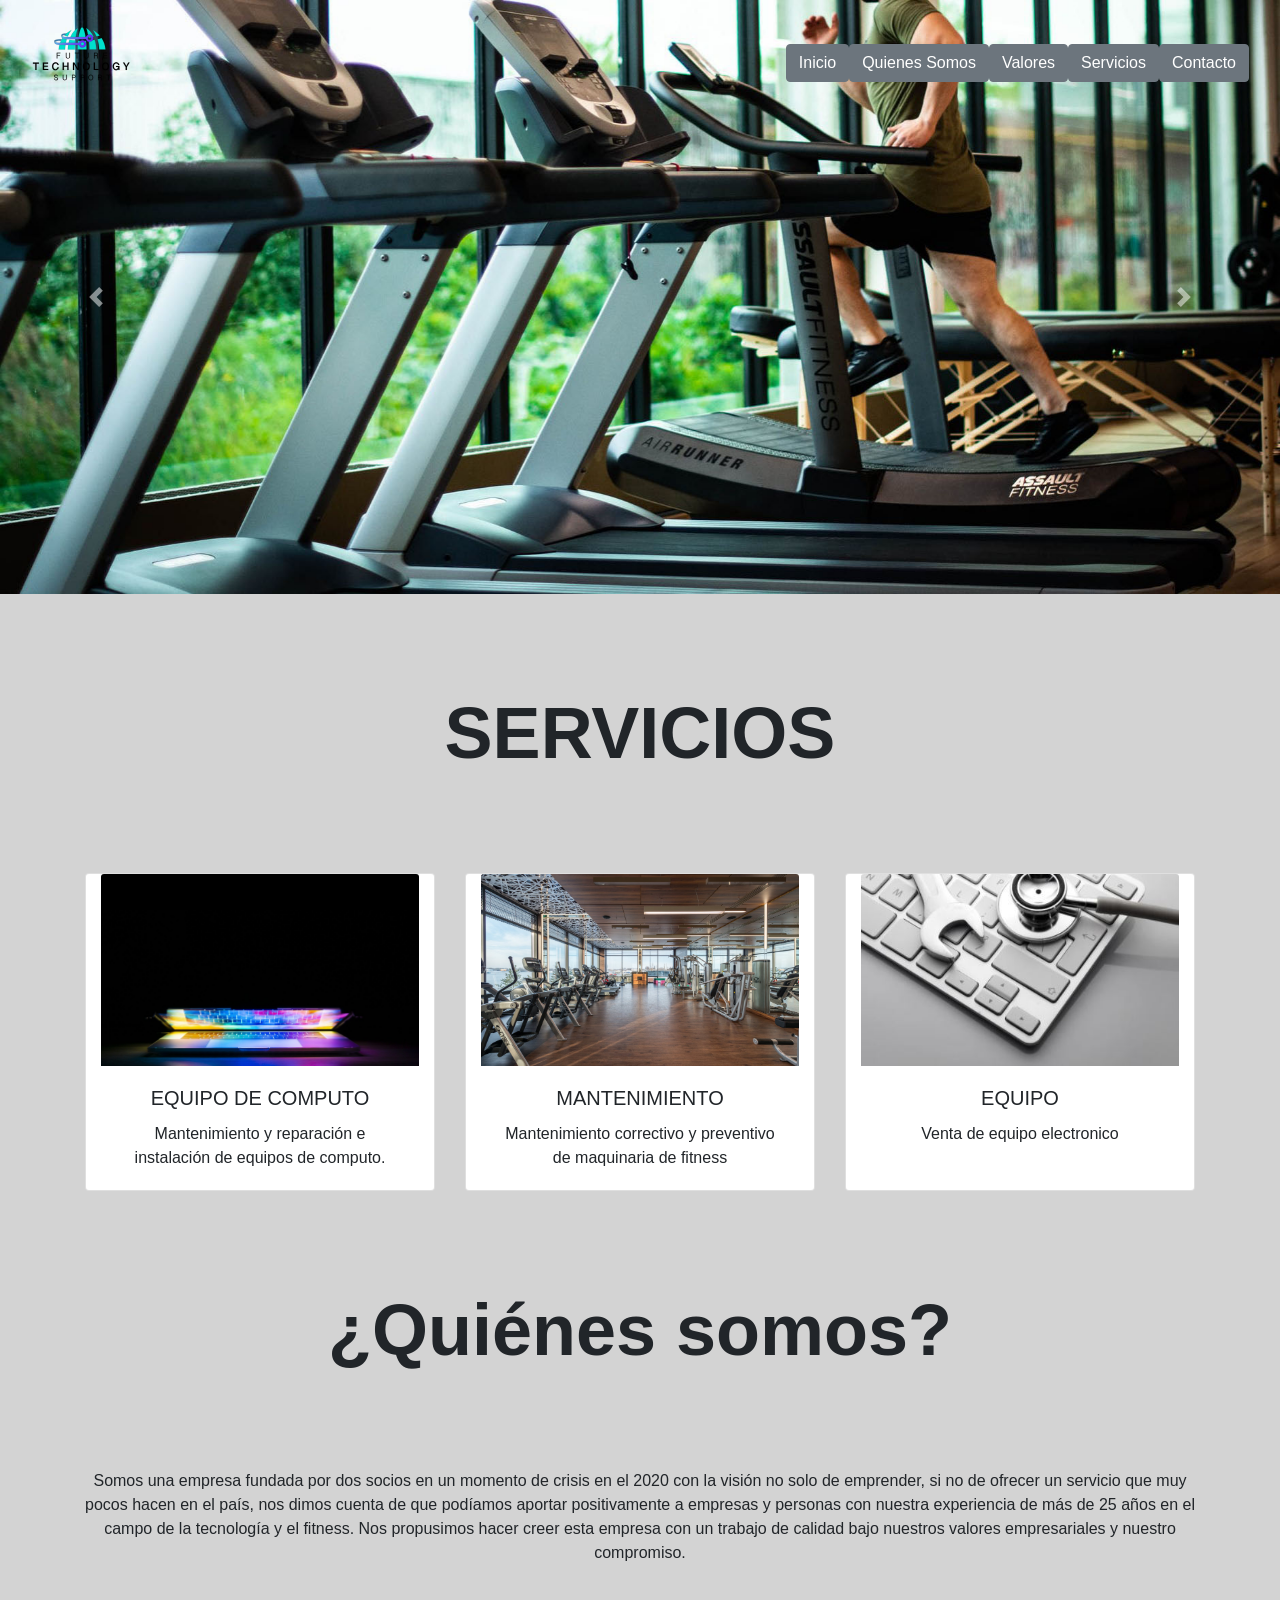
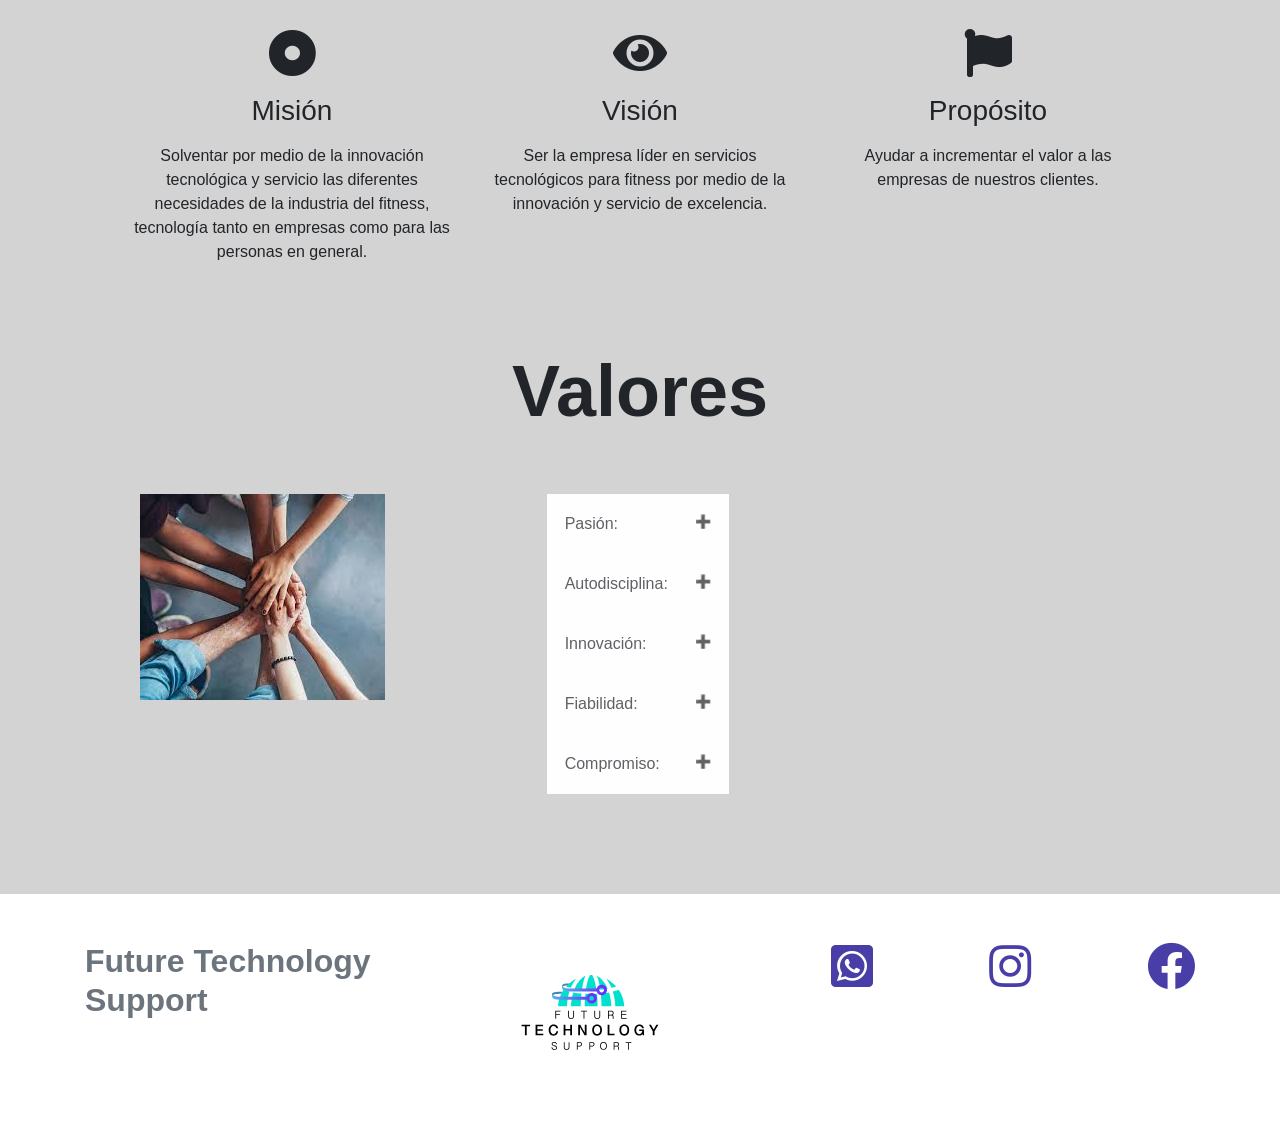
<file: index.html>
<!doctype html>
<html lang="es">
<head>
  
  <!-- Required meta tags -->
  <meta charset="utf-8">
  <link rel="shortcut icon" href="assets/img/ftslogo2.svg" type="image/x-icon">
  <meta name="viewport" content="width=device-width, initial-scale=1, shrink-to-fit=no">

  <!-- Fuentes de google fonts -->
  <link rel="preconnect" href="https://fonts.gstatic.com">
  <link href="https://fonts.googleapis.com/css2?family=Open+Sans:wght@300;600&display=swap" rel="stylesheet">
  
  
  <!-- se vincula la hoja de estilos CSS -->
  <link rel="stylesheet" href="assets/css/styles.css">
  
  <!-- Bootstrap CSS -->
  <link rel="stylesheet" href="https://cdn.jsdelivr.net/npm/bootstrap@4.5.3/dist/css/bootstrap.min.css" integrity="sha384-TX8t27EcRE3e/ihU7zmQxVncDAy5uIKz4rEkgIXeMed4M0jlfIDPvg6uqKI2xXr2" crossorigin="anonymous">
  
  <link rel="stylesheet" href="https://use.fontawesome.com/releases/v5.6.3/css/all.css" integrity="sha384-UHRtZLI+pbxtHCWp1t77Bi1L4ZtiqrqD80Kn4Z8NTSRyMA2Fd33n5dQ8lWUE00s/" crossorigin="anonymous">
  
  <!-- Bootstrap CSS -->
  
  <link rel="preconnect" href="https://fonts.gstatic.com"><link href="https://fonts.googleapis.com/css2?family=Open+Sans:wght@300;600&display=swap" rel="stylesheet">
  



  
  <title>Future Technology Support</title>
 
  

</head>
<body style="background-color:lightgrey";>
 
  

    
    <!-- Barra de Navegación -->
    <nav class="navbar navbar-expand-lg navbar-dark bg-transparent fixed-top "> <!-- cambia el color de fondo de la barra -->
      <div class="container-fluid text-secondary"> <!-- mete un cuadro dentro de la barra de navegacion -->
        <a class="navbar-brand" href=""><img src="assets/img/logo.svg" alt="logo"  height= "100"></a> <!-- el logo  -->
        <button class="navbar-toggler" type="button" data-toggle="collapse" data-target="#navbarNav" aria-controls="navbarNav" aria-expanded="false" aria-label="Toggle navigation">
          <span class="navbar-toggler-icon"></span>
        </button>
        <div class="collapse navbar-collapse" id="navbarNav">
          <ul class="navbar-nav ml-auto"> <!-- esta linea corre las opciones de navegacion a la derecha -->
            <li class="nav-item "> <!-- la clase active resalta el menu cuando se coloca -->
              <a class="btn btn-secondary"   href="">Inicio <span class="sr-only">(current)</span></a>
            </li>
            <li class="nav-item">
              <a class="btn btn-secondary"  href="#about">Quienes Somos</a>
            </li>
            <li class="nav-item">
              <a class="btn btn-secondary"   href="#values">Valores</a>
            </li>
            <li class="nav-item">
              <a class="btn btn-secondary"  href="#works">Servicios</a></li>
              <li class="nav-item"><li class="nav-item"></li>
              <a button class="btn btn-secondary" NAME="Boton1" VALUE="Abrir" onClick="window.open('assets/form/form.html', 'Form', 
                    'top=100, left=400, width=600, height=600, location=no, status=yes, ' +
                    'toolbar=no, menubar=no, scrollbars=no, resizable=no')">Contacto</a>
              </li>
            
          </ul>
        </div>
      </div>
    </nav>
    
    
    <!-- Inicio de Carrusel con Boostrap Version-->
    
    
    
    <div id="carouselExampleControls container-fluid" class="carousel slide" data-ride="carousel">
      <div class="carousel-inner">
        <div class="carousel-item active">
          <img src="assets/img/bg-cam.jpeg" class="d-block w-100" alt="...">
        </div>
        <div class="carousel-item">
          <img src="assets/img/bg-hero.jpg" class="d-block w-100" alt="...">
        </div>
        <div class="carousel-item">
          <img src="assets/img/bg-intensa.JPG" class="d-block w-100" alt="...">
        </div>
      </div>
      <a class="carousel-control-prev" href="#carouselExampleControls" role="button" data-slide="prev">
        <span class="carousel-control-prev-icon" aria-hidden="true"></span>
        <span class="sr-only">Anterior</span>
      </a>
      <a class="carousel-control-next" href="#carouselExampleControls" role="button" data-slide="next">
        <span class="carousel-control-next-icon" aria-hidden="true"></span>
        <span class="sr-only">Siguiente</span>
      </a>
    </div>
    
    
    <!-- esta section contiene los cards-->

  <section class= "container text-center" id="works"> 

    <div class="trabajos">
      <h2 class="display-3 font-weight-bold p-5 my-5">SERVICIOS</h2>
      <div class="card-deck">
        <div class="card col-12 col-lg-4">
          <img
          class="card-img-top"
          src="assets/img/foto1.jpg"
          alt=""
          />
          <div class="card-body">
            <h5 class="card-title">EQUIPO DE COMPUTO<br /></h5>
            <p class="card-text">
              Mantenimiento y reparación e instalación de equipos de computo.
            </p>
          </div>
        </div>
        <div class="card col-12 col-lg-4">
          <img
          class="card-img-top"
          src="assets/img/foto2.jpeg"
          alt=""
          />
          <div class="card-body">
            <h5 class="card-title">MANTENIMIENTO</h5>
            <p class="card-text">
              Mantenimiento correctivo y preventivo  de maquinaria de fitness
            </p>
          </div>
        </div>
        <div class="card col-12 col-lg-4">
          <img
          class="card-img-top"
          src="assets/img/foto3.JPG"
          alt=""
          />
          <div class="card-body">
            <h5 class="card-title">EQUIPO</h5>
            <p class="card-text">
              Venta de equipo electronico 
            </p>
          </div>
        </div>
      </div>
    </div>
  </section>
    
     <!-- en esta seccion finalizan los  cards-->
      
      
      
      
      <!-- esta section contiene los iconos -->
  <section class="container text-center" id="about">
    <h2 class="display-3 font-weight-bold p-5 my-5">¿Quiénes somos?</h2>
    <p>Somos una empresa fundada por dos socios en un momento de crisis en el 2020 con la visión no solo de emprender, 
      si no de ofrecer un servicio que muy pocos hacen en el país, nos dimos cuenta de que podíamos aportar positivamente 
      a empresas y personas con nuestra experiencia de más de 25 años en el campo de la tecnología y el fitness.
       Nos propusimos hacer creer esta empresa con un trabajo de calidad bajo nuestros valores empresariales y nuestro compromiso.  </p>
    <div class="row p-5">
      <div class="col-sm">
        <i class="fas fa-dot-circle fa-3x"></i>
        <h3 class="my-3">Misión</h3>
        <p class="my-3">Solventar por medio de la innovación tecnológica y servicio las diferentes necesidades 
          de la industria del fitness, 
          tecnología tanto en empresas como para las personas en general.</p>
      </div>
      <div class="col-sm">
        <i class="fas fa-eye fa-3x"></i>
        <h3 class="my-3">Visión</h3>
        <p class="my-3">Ser la empresa líder en servicios tecnológicos para fitness por medio de la innovación y servicio de excelencia.</p>
      </div>
      <div class="col-sm">
        <i class="fas fa-flag fa-3x"></i>
        <h3 class="my-3">Propósito</h3>
        <p class="my-3">Ayudar a incrementar el valor a las empresas de nuestros clientes.</p>
      </div>
    </div>
  </section>




<!-- Inicio Valores--> 

 

<h2 class="display-3 font-weight-bold p-1 my-3 container text-center" id="values">Valores</h2>


<section class="values_menu ">
  
  <div class="left-image">

  <div class="row">

    <div class="col-sm-4">
      <div class="left-image">
        <img src="assets/img/values1.jpg" alt="" />
      </div>
    </div>

    <div class="col-sm-6">
      <div class="right-text">
        
          <button class="accordion">Pasión:</button>
          <div class="panel">
            <p>La energía positiva que sentimos al realizar todas las cosas
               para servir a nuestros clientes y así hacer crecer la empresa.</p>
            
          </div>
        
          <button class="accordion">Autodisciplina:</button>
          <div class="panel">
            <p>Hacemos las cosas en el tiempo y de la forma que corresponde. </p>
          </div>
        
          <button class="accordion">Innovación:</button>
          <div class="panel">
            <p>Crecemos constantemente hacia un futuro autentico de calidad</p>
          </div>
        
          <button class="accordion">Fiabilidad:</button>
          <div class="panel">
            <p>Cumplimos lo que prometemos a nuestros clientes, proveedores, colaboradores y socios</p>
          </div>
        
          <button class="accordion">Compromiso:</button>
          <div class="panel">
            <p>Hacemos las cosas con excelencia</p>
          </div>
        
        </div>
    </div>
  </div>
</div>

</section>


<!-- terminan seccion de valores-->  

      
      
      <!-- esta seccion contiene el footer-->

      <footer class="container-fluid bg-white px-5 py-5 text-light">

        <section class="icons-section d-flex align-items-centertext-white">

          <div class="container">
              <div class="row ">
                        <div class="col-4">
                        <h2 class="font-weight-bold text-secondary">
                          Future Technology Support
                        </h2>
                      </div>
      
      
                <div class="col-8">
                      <div class="d-flex justify-content-between">
                        
                        <a class="footer-brand" ><img src="assets/img/ftslogo.svg" alt="logo" width="250"></a>
                        <a href="https://api.whatsapp.com/send?phone=5068931-6181" target="blank" data-toggle="tooltip" data-placement="top" title="Buscanos en Whatssap" ><i class="fab fa-whatsapp-square fa-3x pl-2" style="color:#493ea7"></i></a>
                        <a href="https://www.instagram.com/ftscr506/?hl=es" target="blank" data-toggle="tooltip" data-placement="top" title="Buscanos en Instagram" ><i class="fab fa-instagram fa-3x pl-2" style="color:#493ea7"></i></a>
                        <a href="https://www.facebook.com/Future-Technology-Support-100660019009454/?ti=as" target="blank" data-toggle="tooltip" data-placement="top" title="Buscanos en Facebook" ><i class="fab fa-facebook fa-3x pl-2" style="color:#493ea7"></i></a>
                        
                      </div>

                    </div>
                </div>
            </div>
        </section>
              
      </footer>

<!-- esta seccion contiene el footer-->

        
        
<!-- Optional JavaScript; choose one of the two! -->
  
  <!-- Option 1: jQuery and Bootstrap Bundle (includes Popper) -->
  <script src="https://code.jquery.com/jquery-3.5.1.js" integrity="sha256-QWo7LDvxbWT2tbbQ97B53yJnYU3WhH/C8ycbRAkjPDc=" crossorigin="anonymous"></script>
  <script src="https://cdn.jsdelivr.net/npm/bootstrap@4.5.3/dist/js/bootstrap.bundle.min.js" integrity="sha384-ho+j7jyWK8fNQe+A12Hb8AhRq26LrZ/JpcUGGOn+Y7RsweNrtN/tE3MoK7ZeZDyx" crossorigin="anonymous"></script>
  <script src="assets/js/index.js"></script>
  <!-- jQuery libraria incluida -->
  <script src="https://ajax.googleapis.com/ajax/libs/jquery/3.2.0/jquery.min.js"></script>
  
  <script type='text/javascript'>
    $(function(){
        $(document).bind("contextmenu",function(e){
            return false;
        });
    });
    </script>
  
</body>
</html>
</file>
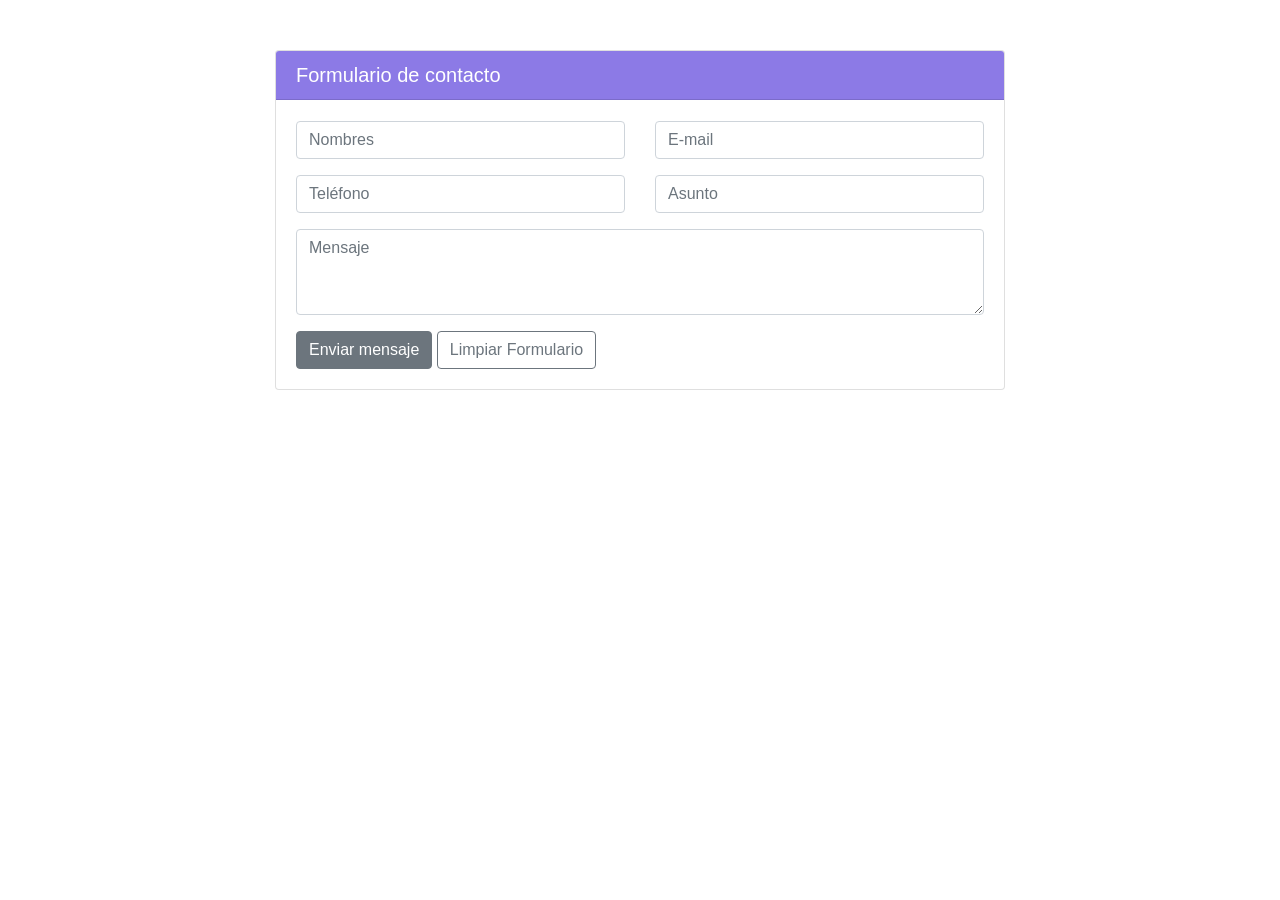
<file: assets/form/form.html>
<!DOCTYPE html>
<html lang="en">
<head>
    <meta charset="UTF-8">
    <meta name="viewport" content="width=device-width, initial-scale=1.0">
    <meta http-equiv="X-UA-Compatible" content="ie=edge">
    <title>Formulario de contacto</title>
    <link rel="stylesheet" href="https://maxcdn.bootstrapcdn.com/bootstrap/4.0.0/css/bootstrap.min.css">
</head>
<body>
 
    <!-- ajax contact form -->
    <section style="margin-top: 50px;">
        <div class="container">
            <div class="row justify-content-center">
                <div class="col-md-8">
                    <div class="card">
                        <h5 class="card-header" style="background-color:#8c7ae6;color:white"> Formulario de contacto</h5>
                        <div class="card-body">
                            <form class="contact__form" method="post" action="mail.php">
                                
                                <!-- form message -->
                                <div class="row">
                                    <div class="col-12">
                                        <div class="alert alert-success contact__msg" style="display: none" role="alert">
                                            Tu mensaje fue enviado exitosamente.
                                        </div>
                                    </div>
                                </div>
                                <!-- end message -->
 
                                <!-- form element -->
                                <div class="row">
                                    <div class="col-md-6 form-group">
                                        <input name="name" type="text" class="form-control" placeholder="Nombres" required>
                                    </div>
                                    <div class="col-md-6 form-group">
                                        <input name="email" type="email" class="form-control" placeholder="E-mail" required>
                                    </div>
                                    <div class="col-md-6 form-group">
                                        <input name="phone" type="text" class="form-control" placeholder="Teléfono" required>
                                    </div>
                                    <div class="col-md-6 form-group">
                                        <input name="subject" type="text" class="form-control" placeholder="Asunto" required>
                                    </div>
                                    <div class="col-12 form-group">
                                        <textarea name="message" class="form-control" rows="3" placeholder="Mensaje" required></textarea>
                                    </div>
                                    <div class="col-12">
                                        <input name="submit" type="submit" class="btn btn-secondary" value="Enviar mensaje">
                                        <input class="btn btn-outline-secondary align-right" type="reset" value="Limpiar Formulario">
                                    </div>
                                </div>
                                <!-- end form element -->
                            </form>
                        </div>
                    </div>
                </div>
            </div>
        </div>
    </section>
    <script src="https://code.jquery.com/jquery-3.2.1.min.js"></script>
    <script src="main.js"></script>
</body>
</html>
</file>
<file: assets/css/styles.css>
.left-image {
  justify-content: center;
  align-items: left;
  margin-left: 50px;
  margin-right: auto;
  padding: 20px;
}

.right-text {
  width:405px;
  height:400px;
  margin-left: 50px;
  padding: 20px;              
}

/* Style the cards imag */

.card-img-top {
  width: 100%;
  height: 15vw;
  object-fit: cover;
}

/* Style the buttons that are used to open and close the accordion panel */
.accordion {
  background-color: rgb(255, 254, 254);
  color: rgb(96, 96, 102);
  cursor: pointer;
  padding: 18px;
  width: 50%;
  text-align: left;
  border: none;
  outline: none;
  transition: 0.4s;
}

/* Add a background color to the button if it is clicked on (add the .active class with JS), and when you move the mouse over it (hover) */
.active, .accordion:hover {
  background-color: rgb(250, 243, 243);
}

/* Style the accordion panel. Note: hidden by default */
.panel {
  padding: 0 18px;
  display: none;
  overflow: hidden;
}

.accordion:after {
  content: '\02795'; /* Unicode character for "plus" sign (+) */
  font-size: 13px;
  color: rgb(144, 100, 226);
  float: right;
  margin-left: 5px;
}
</file>
